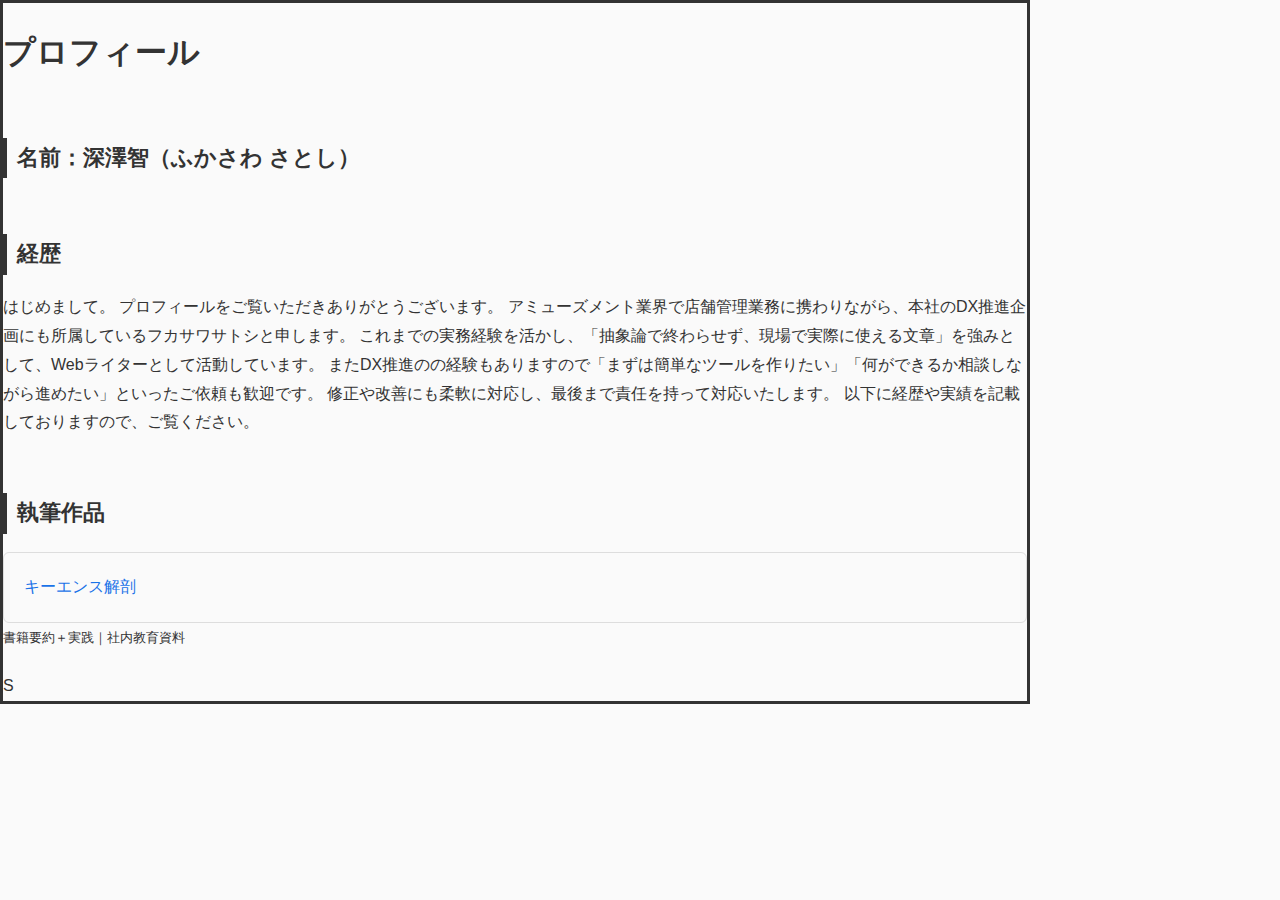
<file: index.html>
<!DOCTYPE html>
<html lang="ja">
<head>
    <meta charset="UTF-8">
    <meta name="viewport" content="width=device-width, initial-scale=1.0">
    <link rel="stylesheet" href="css/style.css">
    <title>portfolio</title>
</head>
<body>
    <h1>プロフィール</h1>
    <h2>名前：深澤智（ふかさわ さとし）</h2>
    <h2>経歴</h2>
    <p>はじめまして。
プロフィールをご覧いただきありがとうございます。
アミューズメント業界で店舗管理業務に携わりながら、本社のDX推進企画にも所属しているフカサワサトシと申します。

これまでの実務経験を活かし、「抽象論で終わらせず、現場で実際に使える文章」を強みとして、Webライターとして活動しています。
またDX推進のの経験もありますので「まずは簡単なツールを作りたい」「何ができるか相談しながら進めたい」といったご依頼も歓迎です。
修正や改善にも柔軟に対応し、最後まで責任を持って対応いたします。

以下に経歴や実績を記載しておりますので、ご覧ください。</p>

<h2>執筆作品</h2>
<ul>
    <li>
        <a href="works/keyence-analysis.html">キーエンス解剖</a>
        <small>書籍要約＋実践｜社内教育資料</small>
    </li>
</ul>
</body>
</html>S
</file>
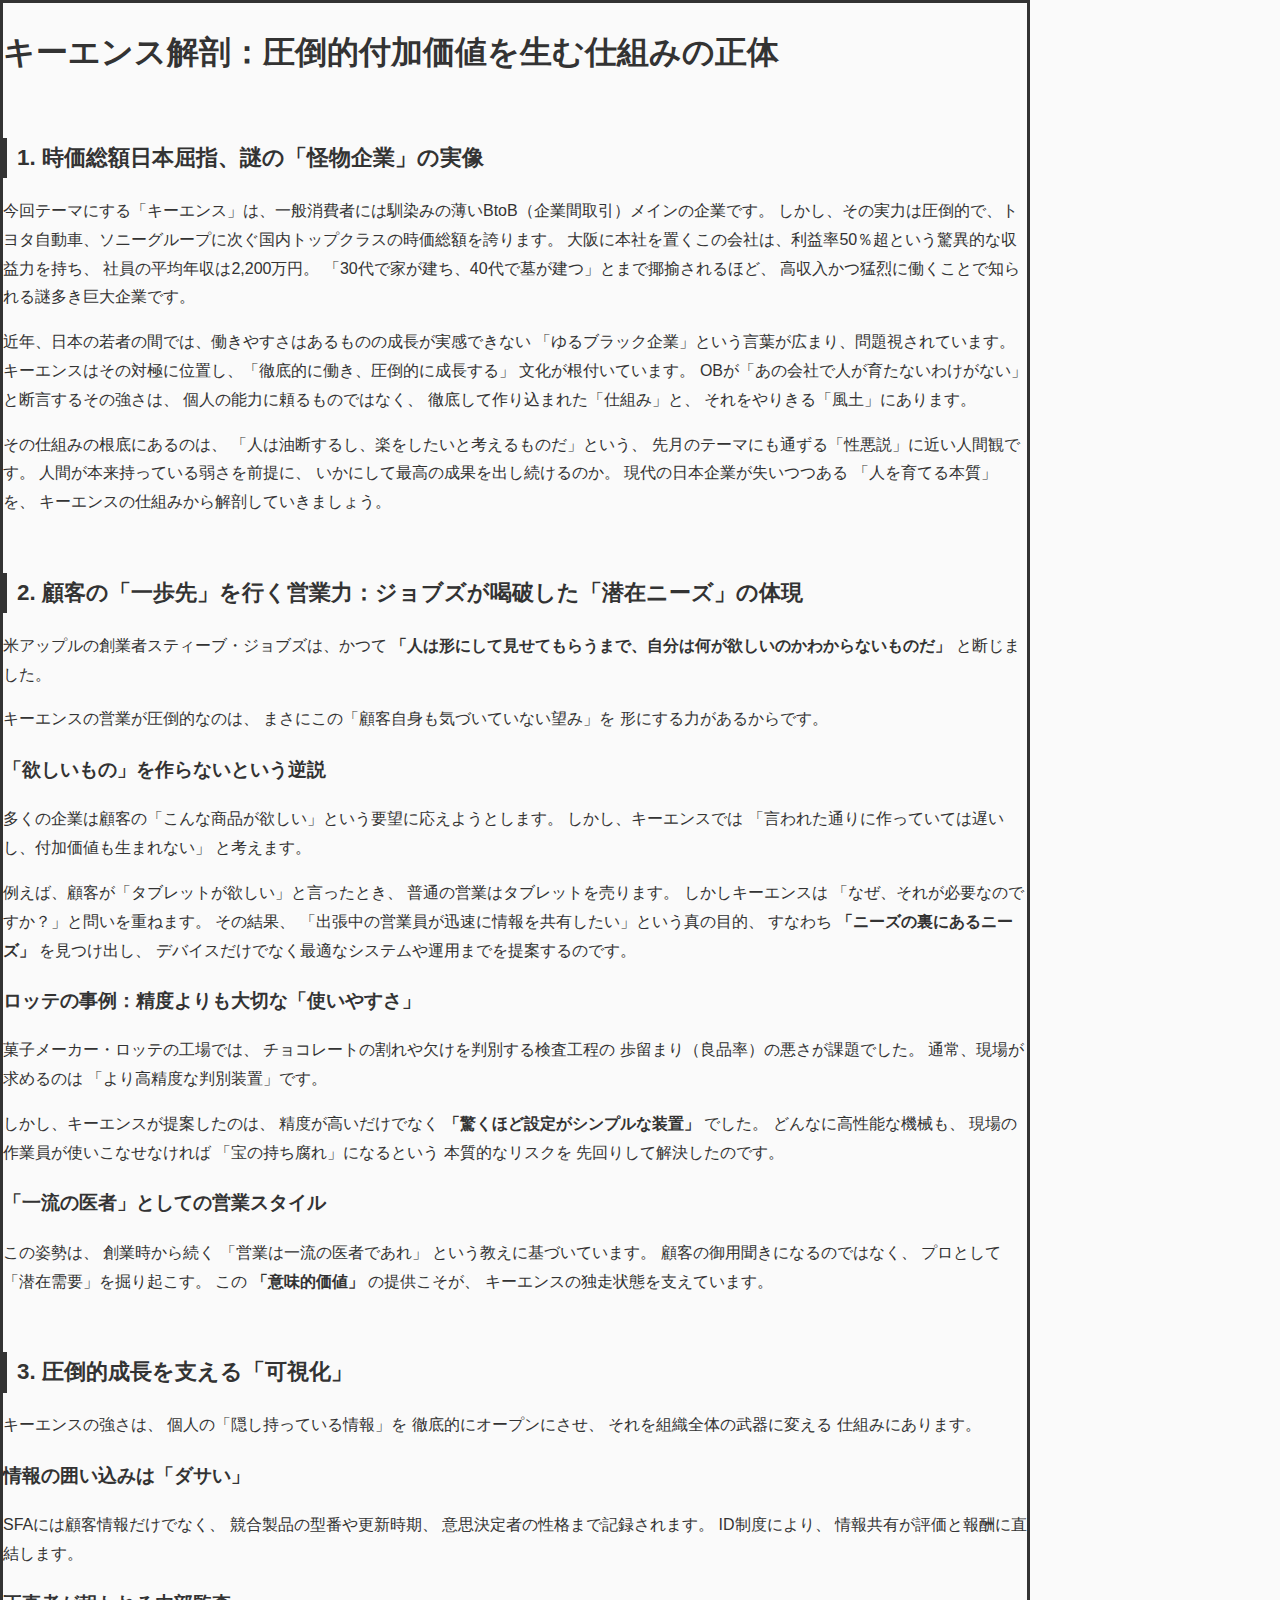
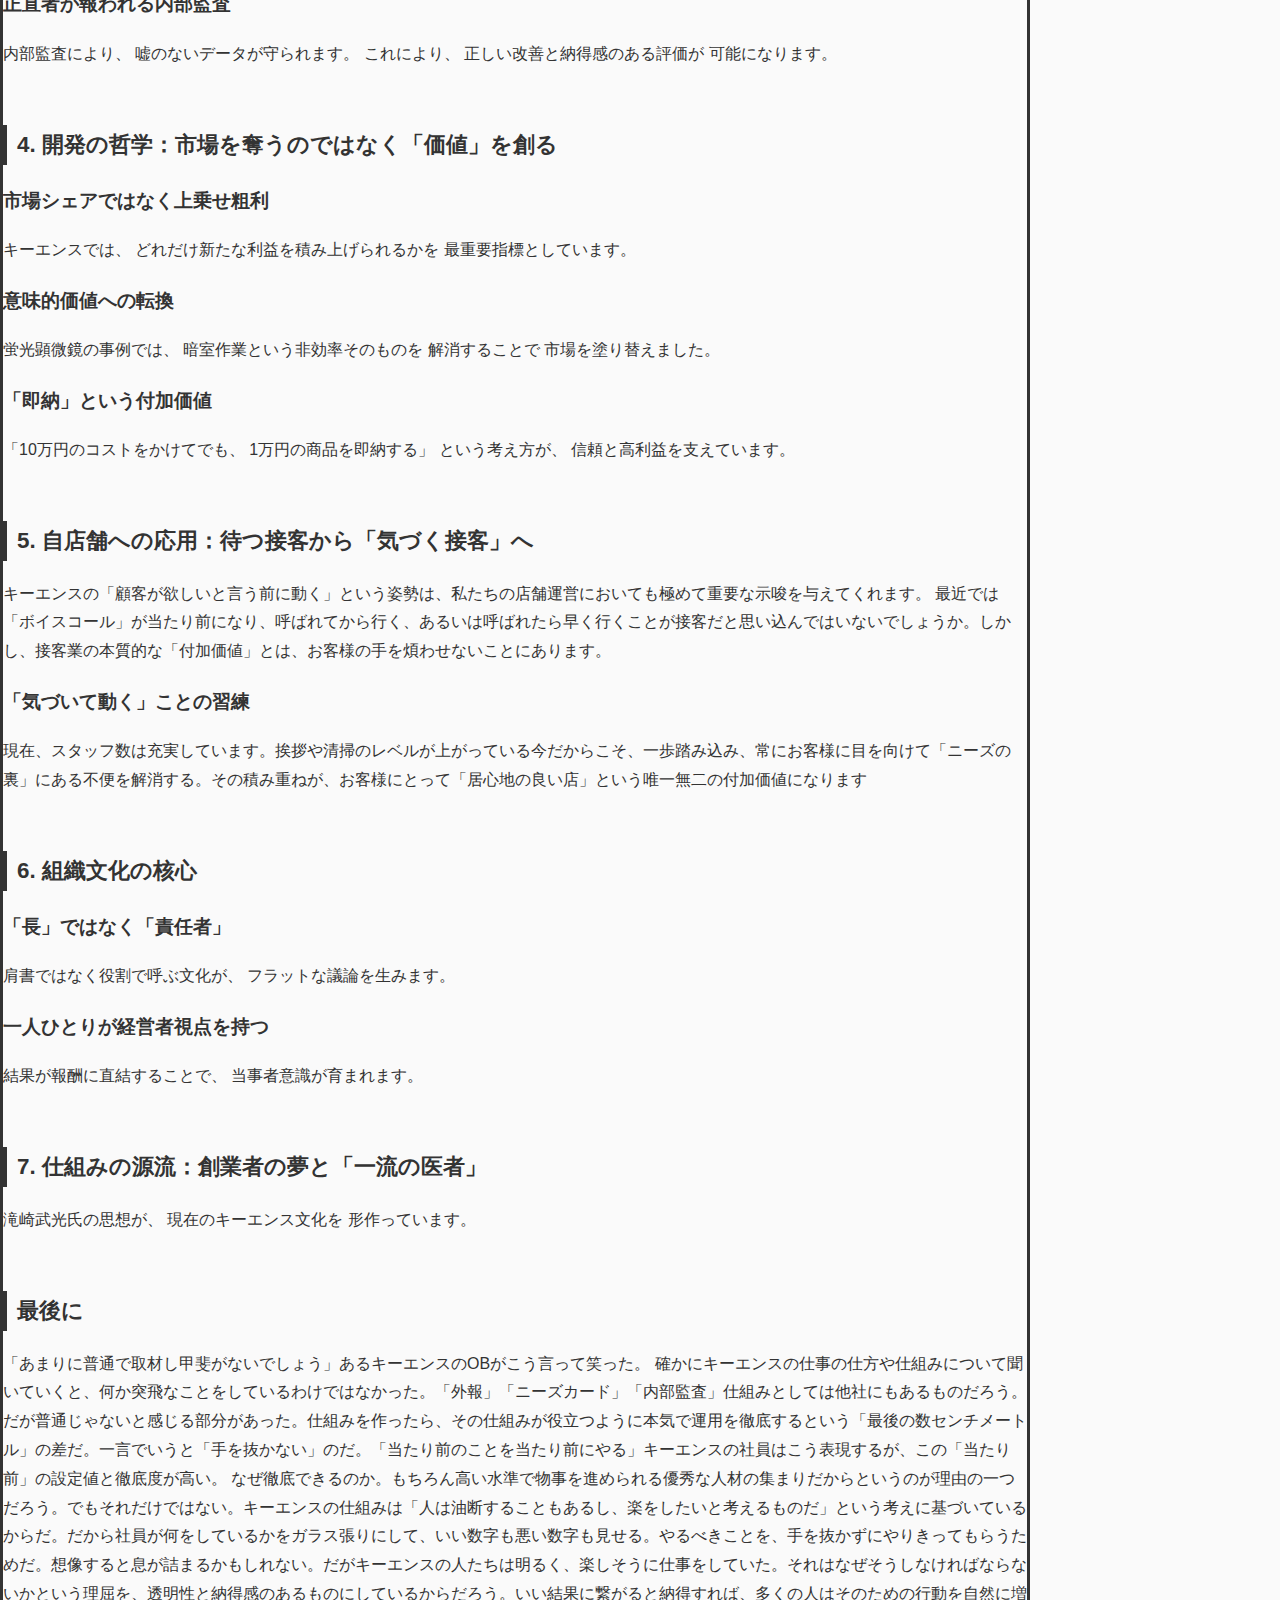
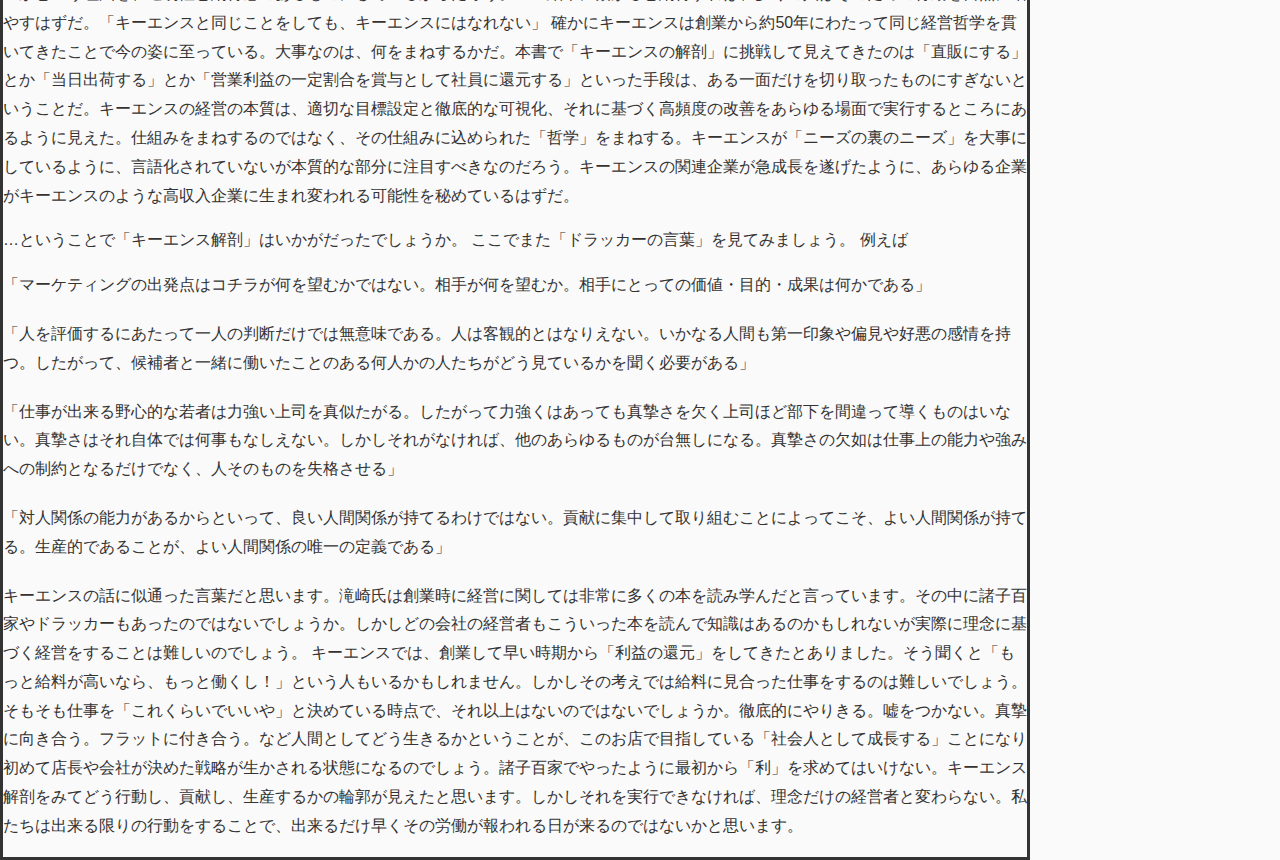
<file: works/keyence-analysis.html>
<!DOCTYPE html>
<html lang="ja">
<head>
  <meta charset="UTF-8">
  <title>キーエンス解剖｜圧倒的付加価値を生む仕組みの正体</title>
  <meta name="description" content="キーエンスの経営・営業・組織文化を解剖し、書籍要約と実践への落とし込みを行った社内教育資料。">
  <link rel="stylesheet" href="../css/style.css">
</head>
<body>

<article>

<h1>キーエンス解剖：圧倒的付加価値を生む仕組みの正体</h1>

<h2>1. 時価総額日本屈指、謎の「怪物企業」の実像</h2>

<p>
今回テーマにする「キーエンス」は、一般消費者には馴染みの薄いBtoB（企業間取引）メインの企業です。
しかし、その実力は圧倒的で、トヨタ自動車、ソニーグループに次ぐ国内トップクラスの時価総額を誇ります。
大阪に本社を置くこの会社は、利益率50％超という驚異的な収益力を持ち、
社員の平均年収は2,200万円。
「30代で家が建ち、40代で墓が建つ」とまで揶揄されるほど、
高収入かつ猛烈に働くことで知られる謎多き巨大企業です。
</p>

<p>
近年、日本の若者の間では、働きやすさはあるものの成長が実感できない
「ゆるブラック企業」という言葉が広まり、問題視されています。
キーエンスはその対極に位置し、「徹底的に働き、圧倒的に成長する」
文化が根付いています。
OBが「あの会社で人が育たないわけがない」と断言するその強さは、
個人の能力に頼るものではなく、
徹底して作り込まれた「仕組み」と、
それをやりきる「風土」にあります。
</p>

<p>
その仕組みの根底にあるのは、
「人は油断するし、楽をしたいと考えるものだ」という、
先月のテーマにも通ずる「性悪説」に近い人間観です。
人間が本来持っている弱さを前提に、
いかにして最高の成果を出し続けるのか。
現代の日本企業が失いつつある
「人を育てる本質」を、
キーエンスの仕組みから解剖していきましょう。
</p>

<h2>2. 顧客の「一歩先」を行く営業力：ジョブズが喝破した「潜在ニーズ」の体現</h2>

<p>
米アップルの創業者スティーブ・ジョブズは、かつて
<strong>「人は形にして見せてもらうまで、自分は何が欲しいのかわからないものだ」</strong>
と断じました。
</p>

<p>
キーエンスの営業が圧倒的なのは、
まさにこの「顧客自身も気づいていない望み」を
形にする力があるからです。
</p>

<h3>「欲しいもの」を作らないという逆説</h3>

<p>
多くの企業は顧客の「こんな商品が欲しい」という要望に応えようとします。
しかし、キーエンスでは
「言われた通りに作っていては遅いし、付加価値も生まれない」
と考えます。
</p>

<p>
例えば、顧客が「タブレットが欲しい」と言ったとき、
普通の営業はタブレットを売ります。
しかしキーエンスは
「なぜ、それが必要なのですか？」と問いを重ねます。
その結果、
「出張中の営業員が迅速に情報を共有したい」という真の目的、
すなわち
<strong>「ニーズの裏にあるニーズ」</strong>
を見つけ出し、
デバイスだけでなく最適なシステムや運用までを提案するのです。
</p>

<h3>ロッテの事例：精度よりも大切な「使いやすさ」</h3>

<p>
菓子メーカー・ロッテの工場では、
チョコレートの割れや欠けを判別する検査工程の
歩留まり（良品率）の悪さが課題でした。
通常、現場が求めるのは
「より高精度な判別装置」です。
</p>

<p>
しかし、キーエンスが提案したのは、
精度が高いだけでなく
<strong>「驚くほど設定がシンプルな装置」</strong>
でした。
どんなに高性能な機械も、
現場の作業員が使いこなせなければ
「宝の持ち腐れ」になるという
本質的なリスクを
先回りして解決したのです。
</p>

<h3>「一流の医者」としての営業スタイル</h3>

<p>
この姿勢は、
創業時から続く
「営業は一流の医者であれ」
という教えに基づいています。
顧客の御用聞きになるのではなく、
プロとして「潜在需要」を掘り起こす。
この
<strong>「意味的価値」</strong>
の提供こそが、
キーエンスの独走状態を支えています。
</p>

<h2>3. 圧倒的成長を支える「可視化」</h2>

<p>
キーエンスの強さは、
個人の「隠し持っている情報」を
徹底的にオープンにさせ、
それを組織全体の武器に変える
仕組みにあります。
</p>

<h3>情報の囲い込みは「ダサい」</h3>

<p>
SFAには顧客情報だけでなく、
競合製品の型番や更新時期、
意思決定者の性格まで記録されます。
ID制度により、
情報共有が評価と報酬に直結します。
</p>

<h3>正直者が報われる内部監査</h3>

<p>
内部監査により、
嘘のないデータが守られます。
これにより、
正しい改善と納得感のある評価が
可能になります。
</p>

<h2>4. 開発の哲学：市場を奪うのではなく「価値」を創る</h2>

<h3>市場シェアではなく上乗せ粗利</h3>

<p>
キーエンスでは、
どれだけ新たな利益を積み上げられるかを
最重要指標としています。
</p>

<h3>意味的価値への転換</h3>

<p>
蛍光顕微鏡の事例では、
暗室作業という非効率そのものを
解消することで
市場を塗り替えました。
</p>

<h3>「即納」という付加価値</h3>

<p>
「10万円のコストをかけてでも、
1万円の商品を即納する」
という考え方が、
信頼と高利益を支えています。
</p>

<h2>5. 自店舗への応用：待つ接客から「気づく接客」へ</h2>

<p>
キーエンスの「顧客が欲しいと言う前に動く」という姿勢は、私たちの店舗運営においても極めて重要な示唆を与えてくれます。 最近では「ボイスコール」が当たり前になり、呼ばれてから行く、あるいは呼ばれたら早く行くことが接客だと思い込んではいないでしょうか。しかし、接客業の本質的な「付加価値」とは、お客様の手を煩わせないことにあります。

</p>
<h3>「気づいて動く」ことの習練</h3><p> 現在、スタッフ数は充実しています。挨拶や清掃のレベルが上がっている今だからこそ、一歩踏み込み、常にお客様に目を向けて「ニーズの裏」にある不便を解消する。その積み重ねが、お客様にとって「居心地の良い店」という唯一無二の付加価値になります</p>

<h2>6. 組織文化の核心</h2>

<h3>「長」ではなく「責任者」</h3>

<p>
肩書ではなく役割で呼ぶ文化が、
フラットな議論を生みます。
</p>

<h3>一人ひとりが経営者視点を持つ</h3>

<p>
結果が報酬に直結することで、
当事者意識が育まれます。
</p>

<h2>7. 仕組みの源流：創業者の夢と「一流の医者」</h2>

<p>
滝崎武光氏の思想が、
現在のキーエンス文化を
形作っています。
</p>

<h2>最後に</h2>

<p>
「あまりに普通で取材し甲斐がないでしょう」あるキーエンスのOBがこう言って笑った。
確かにキーエンスの仕事の仕方や仕組みについて聞いていくと、何か突飛なことをしているわけではなかった。「外報」「ニーズカード」「内部監査」仕組みとしては他社にもあるものだろう。だが普通じゃないと感じる部分があった。仕組みを作ったら、その仕組みが役立つように本気で運用を徹底するという「最後の数センチメートル」の差だ。一言でいうと「手を抜かない」のだ。「当たり前のことを当たり前にやる」キーエンスの社員はこう表現するが、この「当たり前」の設定値と徹底度が高い。
なぜ徹底できるのか。もちろん高い水準で物事を進められる優秀な人材の集まりだからというのが理由の一つだろう。でもそれだけではない。キーエンスの仕組みは「人は油断することもあるし、楽をしたいと考えるものだ」という考えに基づいているからだ。だから社員が何をしているかをガラス張りにして、いい数字も悪い数字も見せる。やるべきことを、手を抜かずにやりきってもらうためだ。想像すると息が詰まるかもしれない。だがキーエンスの人たちは明るく、楽しそうに仕事をしていた。それはなぜそうしなければならないかという理屈を、透明性と納得感のあるものにしているからだろう。いい結果に繋がると納得すれば、多くの人はそのための行動を自然に増やすはずだ。「キーエンスと同じことをしても、キーエンスにはなれない」 確かにキーエンスは創業から約50年にわたって同じ経営哲学を貫いてきたことで今の姿に至っている。大事なのは、何をまねするかだ。本書で「キーエンスの解剖」に挑戦して見えてきたのは「直販にする」とか「当日出荷する」とか「営業利益の一定割合を賞与として社員に還元する」といった手段は、ある一面だけを切り取ったものにすぎないということだ。キーエンスの経営の本質は、適切な目標設定と徹底的な可視化、それに基づく高頻度の改善をあらゆる場面で実行するところにあるように見えた。仕組みをまねするのではなく、その仕組みに込められた「哲学」をまねする。キーエンスが「ニーズの裏のニーズ」を大事にしているように、言語化されていないが本質的な部分に注目すべきなのだろう。キーエンスの関連企業が急成長を遂げたように、あらゆる企業がキーエンスのような高収入企業に生まれ変われる可能性を秘めているはずだ。


</p>

<p>
…ということで「キーエンス解剖」はいかがだったでしょうか。
ここでまた「ドラッカーの言葉」を見てみましょう。
 例えば
 <li> 「マーケティングの出発点はコチラが何を望むかではない。相手が何を望むか。相手にとっての価値・目的・成果は何かである」</li>
 <li> 「人を評価するにあたって一人の判断だけでは無意味である。人は客観的とはなりえない。いかなる人間も第一印象や偏見や好悪の感情を持つ。したがって、候補者と一緒に働いたことのある何人かの人たちがどう見ているかを聞く必要がある」</li>
 <li> 「仕事が出来る野心的な若者は力強い上司を真似たがる。したがって力強くはあっても真摯さを欠く上司ほど部下を間違って導くものはいない。真摯さはそれ自体では何事もなしえない。しかしそれがなければ、他のあらゆるものが台無しになる。真摯さの欠如は仕事上の能力や強みへの制約となるだけでなく、人そのものを失格させる」 </li>
 <li>「対人関係の能力があるからといって、良い人間関係が持てるわけではない。貢献に集中して取り組むことによってこそ、よい人間関係が持てる。生産的であることが、よい人間関係の唯一の定義である」</li>

キーエンスの話に似通った言葉だと思います。滝崎氏は創業時に経営に関しては非常に多くの本を読み学んだと言っています。その中に諸子百家やドラッカーもあったのではないでしょうか。しかしどの会社の経営者もこういった本を読んで知識はあるのかもしれないが実際に理念に基づく経営をすることは難しいのでしょう。 キーエンスでは、創業して早い時期から「利益の還元」をしてきたとありました。そう聞くと「もっと給料が高いなら、もっと働くし！」という人もいるかもしれません。しかしその考えでは給料に見合った仕事をするのは難しいでしょう。そもそも仕事を「これくらいでいいや」と決めている時点で、それ以上はないのではないでしょうか。徹底的にやりきる。嘘をつかない。真摯に向き合う。フラットに付き合う。など人間としてどう生きるかということが、このお店で目指している「社会人として成長する」ことになり初めて店長や会社が決めた戦略が生かされる状態になるのでしょう。諸子百家でやったように最初から「利」を求めてはいけない。キーエンス解剖をみてどう行動し、貢献し、生産するかの輪郭が見えたと思います。しかしそれを実行できなければ、理念だけの経営者と変わらない。私たちは出来る限りの行動をすることで、出来るだけ早くその労働が報われる日が来るのではないかと思います。
</p>

</article>

</body>
</html>
</file>
<file: css/style.css>
/* ===== 全体設定 ===== */
body {
  font-family: "Hiragino Kaku Gothic ProN", "Noto Sans JP", sans-serif;
  line-height: 1.8;
  color: #333;
  background-color: #fafafa;
  margin: 0;
  padding: 0;
  width: 80%;
  border: #333 solid;
}

/* 中央寄せレイアウト */
.container {
  max-width: 900px;
  margin: 0 auto;
  padding: 40px 20px;
  background-color: #fff;
}

/* 見出し */
h1 {
  font-size: 2rem;
  margin-bottom: 0.5em;
}

h2 {
  font-size: 1.4rem;
  margin-top: 2.5em;
  border-left: 4px solid #333;
  padding-left: 10px;
}

/* 段落 */
p {
  margin: 1em 0;
}

/* リンク */
a {
  color: #1a73e8;
  text-decoration: none;
}

a:hover {
  text-decoration: underline;
}


/* 作品リスト*/
ul {
  list-style: none;
  padding: 0;
}

li {
  margin-bottom: 20px;
}

li a {
  display: block;
  padding: 20px;
  border: 1px solid #ddd;
  border-radius: 6px;
  transition: background-color 0.2s;
}

li a:hover {
  background-color: #f5f5f5;
}

blockquote {
  margin: 2em 0;
  padding: 1.2em 1.5em;
  background-color: #f4f4f4;
  border-left: 5px solid #999;
}

blockquote p {
  margin: 0.5em 0;
  font-style: italic;
}
</file>
